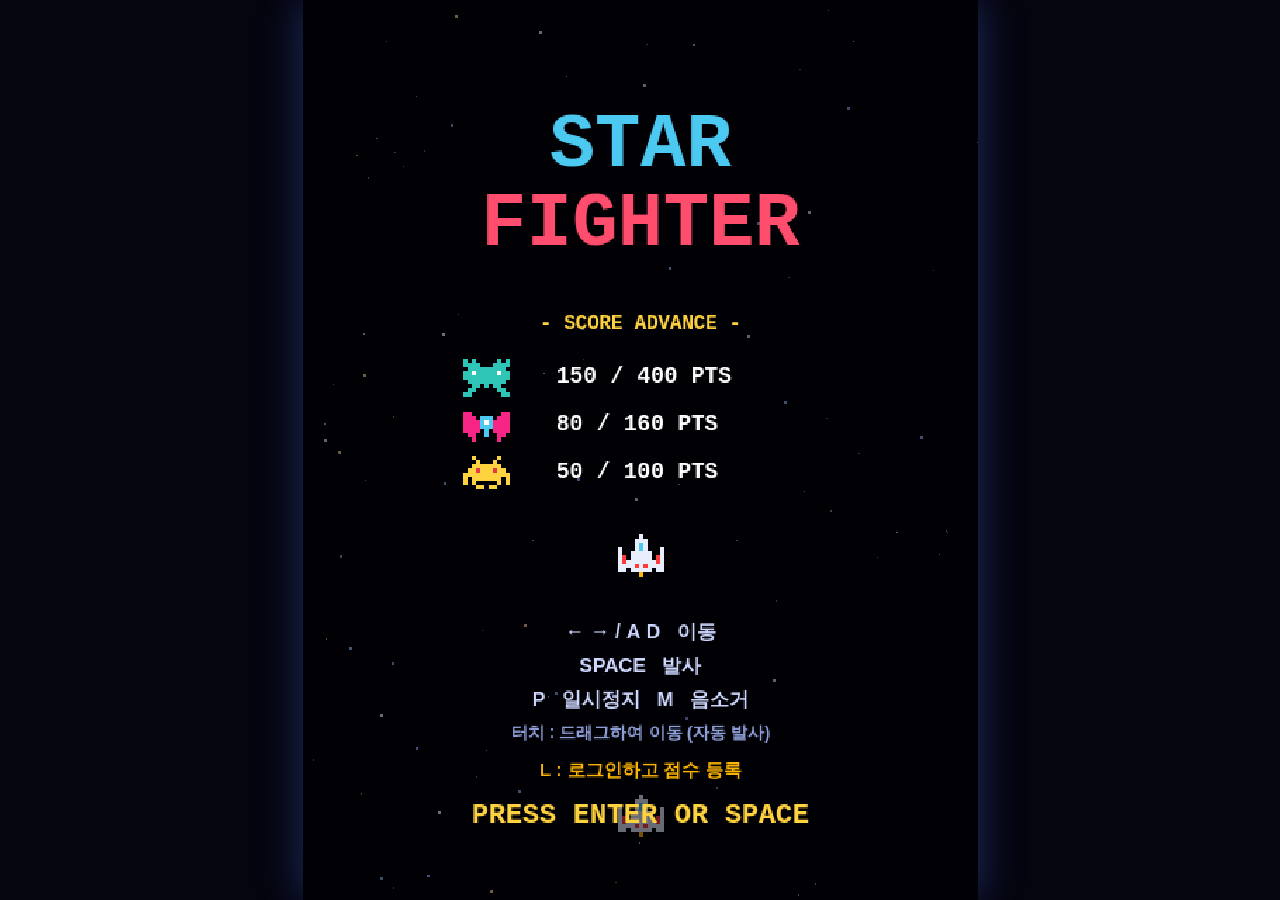
<file: galaga-index.html>
<!DOCTYPE html>
<html lang="ko">
<head>
<meta charset="UTF-8">
<meta name="viewport" content="width=device-width, initial-scale=1, user-scalable=no">
<title>STAR FIGHTER</title>
<style>
  html, body {
    margin: 0;
    height: 100%;
    background: #05050f;
    overflow: hidden;
  }
  body {
    display: flex;
    align-items: center;
    justify-content: center;
  }
  canvas {
    width: min(100vw, 75vh);
    height: auto;
    aspect-ratio: 3 / 4;
    background: #000;
    image-rendering: pixelated;
    touch-action: none;
    box-shadow: 0 0 40px rgba(80, 120, 255, 0.35);
    outline: none;
  }
</style>
</head>
<body>
<canvas id="game" tabindex="0"></canvas>

<!-- Supabase 연동 (설정이 비어 있으면 자동으로 localStorage 전용 모드) -->
<script src="game/supabase-config.js"></script>
<script src="game/leaderboard.js"></script>

<script>
(() => {
  'use strict';

  const cv = document.getElementById('game');
  const ctx = cv.getContext('2d');
  const W = 480, H = 640;
  cv.width = W;
  cv.height = H;
  ctx.imageSmoothingEnabled = false;

  const FONT = '"Courier New", monospace';
  const KFONT = '"Malgun Gothic","Apple SD Gothic Neo","Noto Sans KR",sans-serif';

  /* ---------- 스프라이트 (픽셀 아트) ---------- */
  function makeSprite(rows, pal, scale) {
    const c = document.createElement('canvas');
    c.width = rows[0].length * scale;
    c.height = rows.length * scale;
    const g = c.getContext('2d');
    rows.forEach((r, y) => {
      for (let x = 0; x < r.length; x++) {
        const ch = r[x];
        if (ch !== '.' && pal[ch]) {
          g.fillStyle = pal[ch];
          g.fillRect(x * scale, y * scale, scale, scale);
        }
      }
    });
    return c;
  }

  const PLAYER_ROWS = [
    '.....W.....',
    '....WWW....',
    '....WBW....',
    'W...WBW...W',
    'W..WWWWW..W',
    'WR.WWWWW.RW',
    'WRWWWWWWWRW',
    'WWWWRWRWWWW',
    'WW.WWWWW.WW',
    '.....O.....'
  ];
  const BEE_A = [
    '..Y.....Y..',
    '...Y...Y...',
    '..YYYYYYY..',
    '.YYRYYYRYY.',
    'YYYYYYYYYYY',
    'Y.YYYYYYY.Y',
    'Y.Y.....Y.Y',
    '...YY.YY...'
  ];
  const BEE_B = [
    '...........',
    'Y.Y.....Y.Y',
    'YYYYYYYYYYY',
    '.YYRYYYRYY.',
    '..YYYYYYY..',
    '...Y.Y.Y...',
    '...Y...Y...',
    '...YY.YY...'
  ];
  const BUT_A = [
    'M.........M',
    'MM.......MM',
    'MMM.CCC.MMM',
    'MMMMCRCMMMM',
    'MMMMCCCMMMM',
    '.MMM.C.MMM.',
    '..MM.C.MM..',
    '...M...M...'
  ];
  const BUT_B = [
    '...........',
    'MM.......MM',
    'MMM.CCC.MMM',
    'MMMMCRCMMMM',
    'MMMMCCCMMMM',
    'MMMM.C.MMMM',
    '.MM..C..MM.',
    '..M.....M..'
  ];
  const BOSS_A = [
    'G.G.....G.G',
    'GGGG...GGGG',
    '.GGGGGGGGG.',
    'GGWGGGGGWGG',
    'GGGGGGGGGGG',
    '.GGGGGGGGG.',
    '..GG.G.GG..',
    '.GG.....GG.',
    'GG.......GG'
  ];
  const BOSS_B = [
    'G.G.....G.G',
    'GGGG...GGGG',
    '.GGGGGGGGG.',
    'GGWGGGGGWGG',
    'GGGGGGGGGGG',
    '.GGGGGGGGG.',
    'GG.G...G.GG',
    '.G.......G.',
    'G.........G'
  ];

  const S = 3;
  const SPR = {
    player: makeSprite(PLAYER_ROWS, { W: '#e8eefc', B: '#4cc9f0', R: '#ff3b3b', O: '#ffb703' }, S),
    bee: [
      makeSprite(BEE_A, { Y: '#ffd23f', R: '#e63946' }, S),
      makeSprite(BEE_B, { Y: '#ffd23f', R: '#e63946' }, S)
    ],
    butterfly: [
      makeSprite(BUT_A, { M: '#f72585', C: '#4cc9f0', R: '#ffffff' }, S),
      makeSprite(BUT_B, { M: '#f72585', C: '#4cc9f0', R: '#ffffff' }, S)
    ],
    boss: [
      makeSprite(BOSS_A, { G: '#2ec4b6', W: '#ffffff' }, S),
      makeSprite(BOSS_B, { G: '#2ec4b6', W: '#ffffff' }, S)
    ],
    bossHurt: [
      makeSprite(BOSS_A, { G: '#a78bfa', W: '#ffffff' }, S),
      makeSprite(BOSS_B, { G: '#a78bfa', W: '#ffffff' }, S)
    ]
  };
  const COLORS = { bee: '#ffd23f', butterfly: '#f72585', boss: '#2ec4b6' };
  const POINTS = {
    bee: [50, 100],
    butterfly: [80, 160],
    boss: [150, 400]
  };

  /* ---------- 사운드 ---------- */
  let AC = null, muted = false;
  function initAudio() {
    if (AC) return;
    try {
      AC = new (window.AudioContext || window.webkitAudioContext)();
    } catch (e) { AC = null; }
  }
  function beep(freq, dur, type, vol, endFreq) {
    if (muted || !AC) return;
    try {
      const o = AC.createOscillator();
      const g = AC.createGain();
      const now = AC.currentTime;
      o.type = type || 'square';
      o.frequency.setValueAtTime(freq, now);
      if (endFreq) o.frequency.exponentialRampToValueAtTime(endFreq, now + dur);
      g.gain.setValueAtTime(vol || 0.04, now);
      g.gain.exponentialRampToValueAtTime(0.0001, now + dur);
      o.connect(g);
      g.connect(AC.destination);
      o.start(now);
      o.stop(now + dur);
    } catch (e) { /* ignore */ }
  }
  const sfx = {
    shoot: () => beep(900, 0.09, 'square', 0.03, 300),
    hit: () => beep(300, 0.08, 'sawtooth', 0.04, 150),
    boom: () => beep(180, 0.25, 'sawtooth', 0.06, 40),
    big: () => beep(120, 0.6, 'sawtooth', 0.08, 25),
    dive: () => beep(500, 0.25, 'triangle', 0.025, 900),
    up: () => { beep(600, 0.1, 'square', 0.04, 900); setTimeout(() => beep(900, 0.15, 'square', 0.04, 1300), 100); },
    start: () => { beep(440, 0.1, 'square', 0.04); setTimeout(() => beep(660, 0.1, 'square', 0.04), 110); setTimeout(() => beep(880, 0.2, 'square', 0.04), 220); }
  };

  /* ---------- 상태 ---------- */
  const PSPEED = 270;
  const MAXB = 3;
  const FY0 = 100;

  let state = 'title';           // title | play | pause | gameover
  let t = 0;
  let stage = 1, score = 0, hi = 0, lives = 3;
  let nextExtra = 20000;
  let shots = 0, hits = 0;
  let overT = 0;
  let player;
  let bullets = [], ebullets = [], enemies = [], parts = [], popups = [];
  let spawnQueue = [], spawnClock = 0, diveTimer = 2;
  let bannerText = '', bannerT = 0;
  let clearT = 0, clearing = false;

  try { hi = +localStorage.getItem('starfighter_hi') || 0; } catch (e) { hi = 0; }

  // 클라우드 리더보드 상태
  let leaderboard = [];        // [{ player_name, score, stage }]
  let lbLoading = false;

  function refreshLeaderboard() {
    const cloud = window.StarFighterCloud;
    if (!cloud || !cloud.ready) return;
    lbLoading = true;
    cloud.topScores(5).then(rows => {
      leaderboard = rows || [];
      lbLoading = false;
    });
  }

  function doLogin() {
    const cloud = window.StarFighterCloud;
    if (!cloud || !cloud.ready) return;
    const prev = (cloud.getUser && cloud.getUser() && cloud.getUser().name) || cloud.savedName() || '';
    const name = window.prompt('리더보드에 표시할 닉네임 (최대 24자)', prev);
    if (name === null) return;            // 취소
    cloud.signIn(name).then(res => {
      if (res && res.ok) refreshLeaderboard();
    });
  }

  // 클라우드 초기화(세션 복원) + 최초 리더보드 로드
  if (window.StarFighterCloud && window.StarFighterCloud.ready) {
    window.StarFighterCloud.init().then(() => {
      refreshLeaderboard();
      // 실시간 구독: 누군가 새 점수를 올리면 리더보드 갱신
      window.StarFighterCloud.onLeaderboard(() => refreshLeaderboard());
    });
  }

  const stars = [];
  for (let i = 0; i < 90; i++) {
    stars.push({
      x: Math.random() * W,
      y: Math.random() * H,
      s: 20 + Math.random() * 110,
      c: ['#ffffff', '#9ecbff', '#ffd9a0', '#b8a9ff'][(Math.random() * 4) | 0]
    });
  }

  /* ---------- 입력 ---------- */
  const keys = {};
  const pointer = { active: false, x: W / 2 };

  function tryStart() {
    if (state === 'title') startGame();
    else if (state === 'gameover' && t - overT > 0.8) startGame();
  }

  addEventListener('keydown', e => {
    if (['ArrowLeft', 'ArrowRight', 'ArrowUp', 'ArrowDown', 'Space'].includes(e.code)) e.preventDefault();
    keys[e.code] = true;
    initAudio();
    if (e.repeat) return;
    if (e.code === 'Enter' || e.code === 'Space') tryStart();
    if (e.code === 'KeyP' || e.code === 'Escape') {
      if (state === 'play') state = 'pause';
      else if (state === 'pause') state = 'play';
    }
    if (e.code === 'KeyM') muted = !muted;
    if (e.code === 'KeyL' && (state === 'title' || state === 'gameover')) doLogin();
  });
  addEventListener('keyup', e => { keys[e.code] = false; });
  addEventListener('blur', () => {
    for (const k in keys) keys[k] = false;
    pointer.active = false;
    if (state === 'play') state = 'pause';
  });

  function ptrX(e) {
    const r = cv.getBoundingClientRect();
    return (e.clientX - r.left) / r.width * W;
  }
  cv.addEventListener('pointerdown', e => {
    initAudio();
    pointer.active = true;
    pointer.x = ptrX(e);
    if (state === 'pause') state = 'play';
    else tryStart();
    try { cv.setPointerCapture(e.pointerId); } catch (err) { /* ignore */ }
  });
  cv.addEventListener('pointermove', e => { if (pointer.active) pointer.x = ptrX(e); });
  ['pointerup', 'pointercancel'].forEach(n => cv.addEventListener(n, () => { pointer.active = false; }));
  cv.addEventListener('contextmenu', e => e.preventDefault());
  cv.focus();

  /* ---------- 게임 흐름 ---------- */
  function newPlayer() {
    return { x: W / 2, y: H - 60, alive: true, invuln: 0, cool: 0, deadT: 0 };
  }

  function startGame() {
    score = 0; lives = 3; stage = 1; nextExtra = 20000;
    shots = 0; hits = 0;
    bullets = []; ebullets = []; parts = []; popups = [];
    player = newPlayer();
    player.invuln = 1.5;
    state = 'play';
    sfx.start();
    startStage();
  }

  function buildQueue() {
    const rowTypes = ['boss', 'butterfly', 'butterfly', 'bee', 'bee'];
    const range = (a, b) => Array.from({ length: b - a + 1 }, (_, i) => a + i);
    const rowCols = [range(3, 6), range(1, 8), range(1, 8), range(0, 9), range(0, 9)];
    const waves = [[0, 1], [2], [3], [4]];
    const q = [];
    let clock = 0;
    waves.forEach((rows, wi) => {
      let k = 0;
      rows.forEach(r => rowCols[r].forEach(c => {
        q.push({ type: rowTypes[r], col: c, row: r, delay: clock + k * 0.13, side: wi % 2 });
        k++;
      }));
      clock += k * 0.13 + 0.8;
    });
    return q;
  }

  function startStage() {
    enemies = [];
    ebullets = [];
    spawnQueue = buildQueue();
    spawnClock = -1.8;
    diveTimer = 3;
    clearing = false;
    clearT = 0;
    bannerText = 'STAGE ' + stage;
    bannerT = 2;
  }

  function endGame() {
    state = 'gameover';
    overT = t;
    if (score > hi) {
      hi = score;
      try { localStorage.setItem('starfighter_hi', String(hi)); } catch (e) { /* ignore */ }
    }
    // 클라우드 점수 제출 + 리더보드 갱신 (연동이 꺼져 있으면 안전하게 no-op)
    if (window.StarFighterCloud) {
      const cloud = window.StarFighterCloud;
      if (cloud.getUser && cloud.getUser()) {
        cloud.submitScore({ score, stage, shots, hits }).then(refreshLeaderboard);
      }
    }
  }

  /* ---------- 적 ---------- */
  function slot(e) {
    const sw = Math.sin(t * 0.9) * 22;
    const br = 1 + Math.sin(t * 1.3) * 0.04;
    return { x: W / 2 + (e.col - 4.5) * 40 * br + sw, y: FY0 + e.row * 34 };
  }

  function spawnEnemy(sp) {
    const left = sp.side === 0;
    const e = {
      type: sp.type, col: sp.col, row: sp.row,
      hp: sp.type === 'boss' ? 2 : 1,
      state: 'enter', u: 0, dur: 2.4,
      sx: left ? 60 : W - 60, sy: -30,
      cx: left ? W - 30 : 30, cy: 300 + Math.random() * 120,
      x: left ? 60 : W - 60, y: -30,
      px: 0, py: 0, ang: 0, flash: 0,
      phase: Math.random() * 2,
      dt: 0, bx: 0, vy: 0, amp: 0, freq: 0, track: 0, shots: 0, fireT: 0,
      dead: false
    };
    e.px = e.x; e.py = e.y;
    enemies.push(e);
  }

  function startDive() {
    const cand = enemies.filter(e => e.state === 'form');
    if (!cand.length) return;
    const e = cand[(Math.random() * cand.length) | 0];
    e.state = 'dive';
    e.dt = 0;
    e.bx = e.x;
    e.vy = Math.min(150 + stage * 12, 270);
    e.amp = 40 + Math.random() * 55;
    e.freq = 2 + Math.random() * 1.5;
    e.track = 0.35;
    e.shots = e.type === 'bee' ? 1 : 2;
    e.fireT = 0.5 + Math.random() * 0.5;
    sfx.dive();
  }

  function enemyFire(e) {
    if (!player.alive) return;
    const dx = player.x - e.x, dy = player.y - e.y;
    let a = Math.atan2(dy, dx);
    const down = Math.PI / 2;
    a = Math.max(down - 0.6, Math.min(down + 0.6, a));
    const sp = Math.min(190 + stage * 8, 320);
    ebullets.push({ x: e.x, y: e.y + 10, vx: Math.cos(a) * sp, vy: Math.sin(a) * sp });
  }

  function addScore(p) {
    score += p;
    if (score >= nextExtra) {
      lives++;
      nextExtra = nextExtra === 20000 ? 70000 : nextExtra + 70000;
      popups.push({ x: W / 2, y: H - 100, text: '1UP!', t: 1.4, c: '#7CFC00' });
      sfx.up();
    }
  }

  function explode(x, y, color, n, speed) {
    for (let i = 0; i < n; i++) {
      const a = Math.random() * Math.PI * 2;
      const s = (0.3 + Math.random()) * speed;
      parts.push({
        x, y, vx: Math.cos(a) * s, vy: Math.sin(a) * s,
        life: 0.5 + Math.random() * 0.5, max: 1,
        c: Math.random() < 0.3 ? '#ffffff' : color,
        sz: 2 + (Math.random() * 3) | 0
      });
    }
  }

  function killEnemy(e) {
    e.dead = true;
    const p = POINTS[e.type][e.state === 'form' || e.state === 'enter' ? 0 : 1];
    addScore(p);
    popups.push({ x: e.x, y: e.y, text: String(p), t: 0.8, c: '#ffffff' });
    explode(e.x, e.y, COLORS[e.type], 16, 140);
    sfx.boom();
  }

  function hitPlayer() {
    explode(player.x, player.y, '#4cc9f0', 30, 220);
    explode(player.x, player.y, '#ff3b3b', 16, 160);
    player.alive = false;
    player.deadT = 1.7;
    lives--;
    sfx.big();
  }

  const angDiff = (a, b) => {
    let d = b - a;
    while (d > Math.PI) d -= Math.PI * 2;
    while (d < -Math.PI) d += Math.PI * 2;
    return d;
  };

  /* ---------- 업데이트 ---------- */
  function updatePlay(dt) {
    // 플레이어
    if (player.alive) {
      let dir = 0;
      if (keys.ArrowLeft || keys.KeyA) dir -= 1;
      if (keys.ArrowRight || keys.KeyD) dir += 1;
      player.x += dir * PSPEED * dt;
      if (pointer.active) {
        const d = pointer.x - player.x;
        player.x += Math.sign(d) * Math.min(Math.abs(d), PSPEED * 1.6 * dt);
      }
      player.x = Math.max(20, Math.min(W - 20, player.x));
      player.cool -= dt;
      player.invuln -= dt;
      if ((keys.Space || keys.ArrowUp || keys.KeyW || pointer.active) && player.cool <= 0 && bullets.length < MAXB) {
        bullets.push({ x: player.x, y: player.y - 18 });
        player.cool = 0.14;
        shots++;
        sfx.shoot();
      }
    } else {
      player.deadT -= dt;
      if (player.deadT <= 0) {
        if (lives <= 0) {
          endGame();
          return;
        }
        player.alive = true;
        player.x = W / 2;
        player.invuln = 2.5;
        ebullets = [];
      }
    }

    // 플레이어 총알
    for (const b of bullets) b.y -= 540 * dt;
    bullets = bullets.filter(b => b.y > -12);

    // 적 등장
    spawnClock += dt;
    while (spawnQueue.length && spawnQueue[0].delay <= spawnClock) spawnEnemy(spawnQueue.shift());

    // 적 업데이트
    let entering = false;
    let divers = 0;
    for (const e of enemies) {
      e.flash = Math.max(0, e.flash - dt);
      if (e.state === 'enter') {
        entering = true;
        e.u += dt / e.dur;
        const s = slot(e);
        if (e.u >= 1) {
          e.state = 'form';
          e.x = s.x; e.y = s.y;
        } else {
          const u = e.u, iu = 1 - u;
          e.x = iu * iu * e.sx + 2 * iu * u * e.cx + u * u * s.x;
          e.y = iu * iu * e.sy + 2 * iu * u * e.cy + u * u * s.y;
        }
      } else if (e.state === 'form') {
        const s = slot(e);
        e.x = s.x; e.y = s.y;
      } else if (e.state === 'dive') {
        divers++;
        e.dt += dt;
        e.y += e.vy * dt;
        if (player.alive && e.y < player.y - 140) e.bx += (player.x - e.bx) * e.track * dt;
        e.x = e.bx + Math.sin(e.dt * e.freq) * e.amp;
        e.fireT -= dt;
        if (e.shots > 0 && e.fireT <= 0 && e.y < player.y - 100) {
          enemyFire(e);
          e.shots--;
          e.fireT = 0.45;
        }
        if (e.y > H + 30) {
          e.state = 'return';
          e.y = -30;
          e.x = Math.max(30, Math.min(W - 30, e.x));
        }
      } else if (e.state === 'return') {
        divers++;
        const s = slot(e);
        const dx = s.x - e.x, dy = s.y - e.y;
        const d = Math.hypot(dx, dy);
        const sp = 260 * dt;
        if (d <= sp + 4) {
          e.state = 'form';
          e.x = s.x; e.y = s.y;
        } else {
          e.x += dx / d * sp;
          e.y += dy / d * sp;
        }
      }
      // 진행 방향으로 기울이기
      const mx = e.x - e.px, my = e.y - e.py;
      let target = 0;
      if (e.state !== 'form' && mx * mx + my * my > 0.01) target = Math.atan2(-mx, my);
      e.ang += angDiff(e.ang, target) * Math.min(1, dt * 12);
      e.px = e.x; e.py = e.y;
    }

    // 급강하 스케줄
    if (!spawnQueue.length && !entering && player.alive) {
      diveTimer -= dt;
      const maxDivers = Math.min(2 + (stage >> 1), 6);
      if (diveTimer <= 0) {
        diveTimer = Math.max(0.6, 2.2 - stage * 0.12) * (0.7 + Math.random() * 0.6);
        if (divers < maxDivers) {
          startDive();
          if (stage >= 3 && Math.random() < 0.4 && divers + 1 < maxDivers) startDive();
        }
      }
    }

    // 총알 vs 적
    for (const b of bullets) {
      for (const e of enemies) {
        if (e.dead) continue;
        const dx = b.x - e.x, dy = b.y - e.y;
        if (dx * dx + dy * dy < 17 * 17) {
          b.dead = true;
          hits++;
          e.hp--;
          if (e.hp <= 0) killEnemy(e);
          else { e.flash = 0.12; sfx.hit(); explode(e.x, e.y, '#ffffff', 5, 80); }
          break;
        }
      }
    }
    bullets = bullets.filter(b => !b.dead);

    // 적 총알
    for (const b of ebullets) {
      b.x += b.vx * dt;
      b.y += b.vy * dt;
      if (player.alive && player.invuln <= 0 &&
          Math.abs(b.x - player.x) < 11 && Math.abs(b.y - player.y) < 13) {
        b.dead = true;
        hitPlayer();
      }
    }
    ebullets = ebullets.filter(b => !b.dead && b.y < H + 10 && b.y > -10 && b.x > -10 && b.x < W + 10);

    // 적 몸체 vs 플레이어
    if (player.alive && player.invuln <= 0) {
      for (const e of enemies) {
        if (e.dead) continue;
        const dx = e.x - player.x, dy = e.y - player.y;
        if (dx * dx + dy * dy < 24 * 24) {
          killEnemy(e);
          hitPlayer();
          break;
        }
      }
    }
    enemies = enemies.filter(e => !e.dead);

    // 스테이지 클리어
    if (!spawnQueue.length && enemies.length === 0 && !clearing && player.alive) {
      clearing = true;
      clearT = 1.8;
      bannerText = 'STAGE CLEAR!';
      bannerT = 1.8;
    }
    if (clearing) {
      clearT -= dt;
      if (clearT <= 0) {
        stage++;
        startStage();
      }
    }
  }

  function update(dt) {
    t += dt;
    for (const s of stars) {
      s.y += s.s * dt * (state === 'play' ? 1 : 0.4);
      if (s.y > H) { s.y = 0; s.x = Math.random() * W; }
    }
    for (const p of parts) {
      p.x += p.vx * dt; p.y += p.vy * dt;
      p.vx *= 0.98; p.vy *= 0.98;
      p.life -= dt;
    }
    parts = parts.filter(p => p.life > 0);
    for (const p of popups) { p.t -= dt; p.y -= 20 * dt; }
    popups = popups.filter(p => p.t > 0);
    if (bannerT > 0) bannerT -= dt;

    if (state === 'play') updatePlay(dt);
  }

  /* ---------- 그리기 ---------- */
  function text(str, x, y, size, color, align, font) {
    ctx.font = 'bold ' + size + 'px ' + (font || FONT);
    ctx.textAlign = align || 'left';
    ctx.textBaseline = 'middle';
    ctx.fillStyle = color || '#fff';
    ctx.fillText(str, x, y);
  }

  function drawSprite(img, x, y, ang, alpha) {
    ctx.save();
    ctx.translate(x, y);
    if (ang) ctx.rotate(ang);
    if (alpha !== undefined) ctx.globalAlpha = alpha;
    ctx.drawImage(img, -img.width / 2, -img.height / 2);
    ctx.restore();
  }

  function enemySprite(e, frameT) {
    const f = ((frameT * 2.5 + e.phase) | 0) % 2;
    if (e.type === 'boss') return (e.hp < 2 ? SPR.bossHurt : SPR.boss)[f];
    return SPR[e.type][f];
  }

  function drawWorld() {
    ctx.fillStyle = '#000';
    ctx.fillRect(0, 0, W, H);
    for (const s of stars) {
      ctx.globalAlpha = 0.4 + (s.s / 130) * 0.6;
      ctx.fillStyle = s.c;
      const sz = s.s > 90 ? 2 : 1;
      ctx.fillRect(s.x | 0, s.y | 0, sz, sz);
    }
    ctx.globalAlpha = 1;

    for (const e of enemies) {
      drawSprite(enemySprite(e, t), e.x, e.y, e.ang, e.flash > 0 ? 0.5 : 1);
    }

    // 플레이어 총알
    ctx.fillStyle = '#ffffff';
    for (const b of bullets) {
      ctx.fillRect(b.x - 1.5, b.y - 8, 3, 14);
      ctx.fillStyle = '#4cc9f0';
      ctx.fillRect(b.x - 1.5, b.y + 2, 3, 4);
      ctx.fillStyle = '#ffffff';
    }
    // 적 총알
    for (const b of ebullets) {
      ctx.fillStyle = '#ff5d5d';
      ctx.beginPath();
      ctx.arc(b.x, b.y, 4, 0, Math.PI * 2);
      ctx.fill();
      ctx.fillStyle = '#ffe3a0';
      ctx.beginPath();
      ctx.arc(b.x, b.y, 2, 0, Math.PI * 2);
      ctx.fill();
    }

    // 플레이어
    if (player && player.alive) {
      const blink = player.invuln > 0 && ((t * 12) | 0) % 2 === 0;
      if (!blink) {
        drawSprite(SPR.player, player.x, player.y);
        if (state === 'play') {
          ctx.fillStyle = ((t * 20) | 0) % 2 ? '#ffb703' : '#ff6b00';
          ctx.fillRect(player.x - 2, player.y + 15, 4, 5 + ((t * 30) | 0) % 3 * 2);
        }
      }
    }

    // 파티클
    for (const p of parts) {
      ctx.globalAlpha = Math.max(0, Math.min(1, p.life * 1.5));
      ctx.fillStyle = p.c;
      ctx.fillRect(p.x, p.y, p.sz, p.sz);
    }
    ctx.globalAlpha = 1;

    // 점수 팝업
    for (const p of popups) {
      ctx.globalAlpha = Math.min(1, p.t * 2);
      text(p.text, p.x, p.y, p.text === '1UP!' ? 22 : 12, p.c, 'center');
    }
    ctx.globalAlpha = 1;
  }

  function drawHUD() {
    text('1UP', 14, 14, 14, '#ff4d4d');
    text(String(score).padStart(6, '0'), 14, 32, 16, '#ffffff');
    text('HI-SCORE', W / 2, 14, 14, '#ff4d4d', 'center');
    text(String(hi).padStart(6, '0'), W / 2, 32, 16, '#ffffff', 'center');

    // 남은 기체
    const reserve = Math.max(0, lives - 1);
    for (let i = 0; i < Math.min(reserve, 8); i++) {
      ctx.drawImage(SPR.player, 10 + i * 26, H - 32, 22, 20);
    }
    text('STAGE ' + stage, W - 12, H - 20, 14, '#4cc9f0', 'right');
    if (muted) text('MUTE', W - 12, 14, 12, '#888', 'right');
  }

  function overlay(alpha) {
    ctx.fillStyle = 'rgba(0,0,10,' + alpha + ')';
    ctx.fillRect(0, 0, W, H);
  }

  function drawTitle() {
    overlay(0.55);
    const pulse = 1 + Math.sin(t * 3) * 0.03;
    ctx.save();
    ctx.translate(W / 2, 130);
    ctx.scale(pulse, pulse);
    text('STAR', 0, -26, 54, '#4cc9f0', 'center');
    text('FIGHTER', 0, 30, 54, '#ff4d6d', 'center');
    ctx.restore();

    const rows = [
      ['boss', '150 / 400'],
      ['butterfly', '80 / 160'],
      ['bee', '50 / 100']
    ];
    text('- SCORE ADVANCE -', W / 2, 230, 14, '#ffd23f', 'center');
    rows.forEach((r, i) => {
      const y = 268 + i * 34;
      const img = enemySprite({ type: r[0], hp: 2, phase: i }, t);
      ctx.drawImage(img, W / 2 - 110 - img.width / 2, y - img.height / 2);
      text(r[1] + ' PTS', W / 2 - 60, y, 16, '#ffffff', 'left');
    });

    ctx.drawImage(SPR.player, W / 2 - 16, 380);

    text('← → / A D   이동', W / 2, 450, 14, '#cfd8ff', 'center', KFONT);
    text('SPACE   발사', W / 2, 474, 14, '#cfd8ff', 'center', KFONT);
    text('P   일시정지   M   음소거', W / 2, 498, 14, '#cfd8ff', 'center', KFONT);
    text('터치 : 드래그하여 이동 (자동 발사)', W / 2, 522, 12, '#8fa0d8', 'center', KFONT);

    // 로그인 상태 / 안내 (클라우드 연동 시)
    const cloud = window.StarFighterCloud;
    if (cloud && cloud.ready) {
      const u = cloud.getUser && cloud.getUser();
      if (u && u.id !== 'local') {
        text('PLAYER: ' + String(u.name).slice(0, 16), W / 2, 548, 13, '#7CFC00', 'center', KFONT);
      } else {
        text('L : 로그인하고 점수 등록', W / 2, 548, 13, '#ffb703', 'center', KFONT);
      }
    }

    if (((t * 2) | 0) % 2 === 0) {
      text('PRESS ENTER OR SPACE', W / 2, 580, 20, '#ffd23f', 'center');
    }
  }

  function drawGameOver() {
    overlay(0.6);
    text('GAME OVER', W / 2, 150, 44, '#ff4d6d', 'center');
    text('SCORE  ' + score, W / 2, 212, 20, '#ffffff', 'center');
    text('HI-SCORE  ' + hi, W / 2, 242, 20, '#ffd23f', 'center');
    const rate = shots ? Math.round(hits / shots * 100) : 0;
    text('HIT RATIO ' + rate + '%   STAGE ' + stage, W / 2, 272, 14, '#4cc9f0', 'center');

    // 전역 리더보드 (클라우드 연동이 켜져 있을 때만)
    const cloud = window.StarFighterCloud;
    if (cloud && cloud.ready) {
      text('- GLOBAL TOP 5 -', W / 2, 320, 14, '#ffd23f', 'center');
      if (lbLoading && !leaderboard.length) {
        text('LOADING...', W / 2, 352, 14, '#8fa0d8', 'center');
      } else if (!leaderboard.length) {
        text('아직 기록이 없습니다', W / 2, 352, 13, '#8fa0d8', 'center', KFONT);
      } else {
        leaderboard.forEach((r, i) => {
          const y = 348 + i * 26;
          const nm = String(r.player_name || 'PLAYER').slice(0, 10);
          text((i + 1) + '.', W / 2 - 150, y, 14, '#cfd8ff', 'left');
          text(nm, W / 2 - 128, y, 14, '#ffffff', 'left');
          text(String(r.score).padStart(6, '0'), W / 2 + 150, y, 14, '#4cc9f0', 'right');
        });
      }
      if (!cloud.getUser || !cloud.getUser()) {
        text('L : 로그인하고 점수 등록', W / 2, 500, 13, '#ffb703', 'center', KFONT);
      }
    }

    if (t - overT > 0.8 && ((t * 2) | 0) % 2 === 0) {
      text('PRESS ENTER OR SPACE', W / 2, 540, 18, '#ffd23f', 'center');
    }
  }

  function drawBanner() {
    if (bannerT > 0 && state === 'play') {
      ctx.globalAlpha = Math.min(1, bannerT * 2);
      text(bannerText, W / 2, H / 2 - 40, 34, bannerText === 'STAGE CLEAR!' ? '#7CFC00' : '#4cc9f0', 'center');
      ctx.globalAlpha = 1;
    }
  }

  function draw() {
    drawWorld();
    if (state !== 'title') drawHUD();
    drawBanner();
    if (state === 'title') drawTitle();
    else if (state === 'gameover') drawGameOver();
    else if (state === 'pause') {
      overlay(0.5);
      text('PAUSE', W / 2, H / 2 - 10, 44, '#ffffff', 'center');
      text('P 또는 터치로 계속하기', W / 2, H / 2 + 36, 15, '#cfd8ff', 'center', KFONT);
    }
  }

  /* ---------- 메인 루프 ---------- */
  player = newPlayer();
  let last = performance.now();
  function frame(now) {
    const dt = Math.min(0.05, (now - last) / 1000);
    last = now;
    if (state !== 'pause') update(dt);
    draw();
    requestAnimationFrame(frame);
  }
  requestAnimationFrame(frame);
})();
</script>
</body>
</html>
</file>
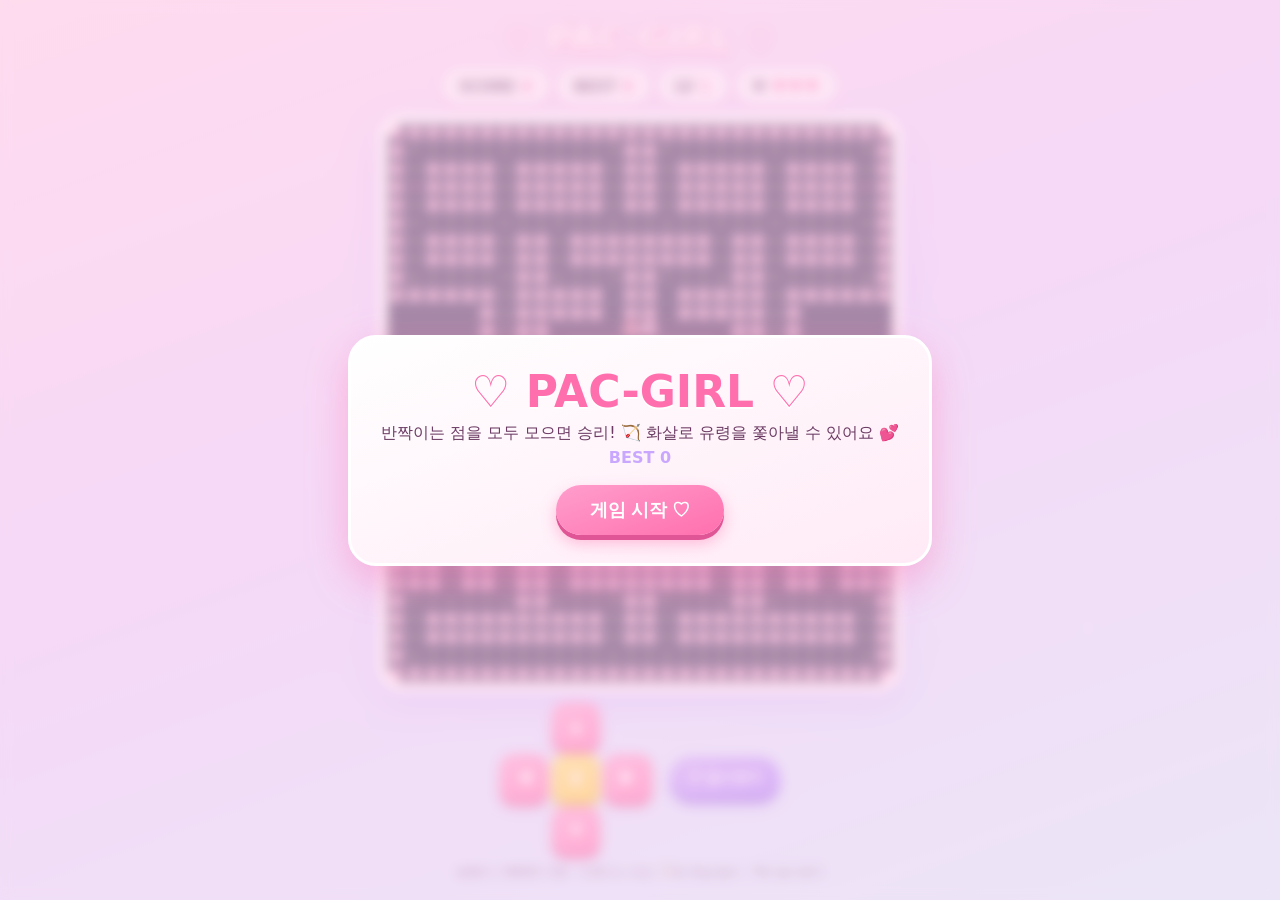
<file: pacman.html>
<!DOCTYPE html>
<html lang="ko">
<head>
<meta charset="UTF-8">
<meta name="viewport" content="width=device-width, initial-scale=1, user-scalable=no">
<title>♡ PAC-GIRL ♡</title>
<style>
  :root {
    --pink: #ff9ecd;
    --pink-deep: #ff6fae;
    --lav: #c9a7ff;
    --mint: #a7f3e0;
    --cream: #fff4fb;
    --ink: #6b3b63;
  }
  * { box-sizing: border-box; }
  html, body {
    margin: 0;
    height: 100%;
    overflow: hidden;
    font-family: 'Trebuchet MS', 'Segoe UI', system-ui, sans-serif;
  }
  body {
    display: flex;
    flex-direction: column;
    align-items: center;
    justify-content: center;
    gap: 10px;
    color: var(--ink);
    background:
      radial-gradient(circle at 20% 15%, rgba(255,255,255,0.6) 0 2px, transparent 3px),
      radial-gradient(circle at 70% 25%, rgba(255,255,255,0.5) 0 2px, transparent 3px),
      radial-gradient(circle at 85% 70%, rgba(255,255,255,0.5) 0 2px, transparent 3px),
      radial-gradient(circle at 35% 80%, rgba(255,255,255,0.5) 0 2px, transparent 3px),
      linear-gradient(160deg, #ffd9ec 0%, #e9d4ff 45%, #d4f0ff 100%);
    background-attachment: fixed;
  }

  /* floating hearts in the background */
  .bg-deco {
    position: fixed; inset: 0; pointer-events: none; overflow: hidden; z-index: 0;
  }
  .bg-deco span {
    position: absolute;
    bottom: -40px;
    font-size: 22px;
    opacity: 0.6;
    animation: floatUp linear infinite;
  }
  @keyframes floatUp {
    0%   { transform: translateY(0) rotate(0deg); opacity: 0; }
    10%  { opacity: 0.7; }
    90%  { opacity: 0.7; }
    100% { transform: translateY(-105vh) rotate(360deg); opacity: 0; }
  }

  .title {
    position: relative; z-index: 1;
    font-size: clamp(22px, 5vw, 34px);
    font-weight: 800;
    letter-spacing: 1px;
    color: #fff;
    text-shadow: 0 2px 0 var(--pink-deep), 0 0 14px rgba(255,111,174,0.6);
    margin: 0;
  }

  #hud {
    position: relative; z-index: 1;
    display: flex;
    flex-wrap: wrap;
    justify-content: center;
    gap: 10px;
    font-size: 15px;
    font-weight: 700;
  }
  .chip {
    background: rgba(255,255,255,0.72);
    border: 2px solid #fff;
    border-radius: 999px;
    padding: 6px 14px;
    box-shadow: 0 4px 12px rgba(255,111,174,0.25);
    display: flex; align-items: center; gap: 6px;
  }
  .chip .val { color: var(--pink-deep); }
  #lives { letter-spacing: 2px; font-size: 16px; }

  .stage {
    position: relative; z-index: 1;
    padding: 10px;
    border-radius: 26px;
    background: linear-gradient(160deg, #ffffff, #ffe9f5);
    box-shadow: 0 12px 30px rgba(201,167,255,0.5), inset 0 0 0 3px #fff;
  }
  canvas {
    display: block;
    width: min(92vw, 56vh);
    height: auto;
    aspect-ratio: 28 / 31;
    background: linear-gradient(160deg, #3a2250, #4a2a66);
    image-rendering: pixelated;
    touch-action: none;
    outline: none;
    border-radius: 18px;
    box-shadow: inset 0 0 24px rgba(0,0,0,0.35);
  }

  /* on-screen controls */
  #controls {
    position: relative; z-index: 1;
    display: flex; align-items: center; gap: 18px;
  }
  .dpad {
    display: grid;
    grid-template-columns: repeat(3, 48px);
    grid-template-rows: repeat(3, 48px);
    gap: 4px;
  }
  .dpad button {
    border: none;
    border-radius: 14px;
    font-size: 20px;
    color: #fff;
    background: linear-gradient(160deg, var(--pink), var(--pink-deep));
    box-shadow: 0 4px 0 #e05596, 0 6px 12px rgba(255,111,174,0.4);
    cursor: pointer;
    user-select: none;
    -webkit-user-select: none;
    touch-action: manipulation;
    transition: transform .06s, box-shadow .06s;
  }
  .dpad button:active { transform: translateY(3px); box-shadow: 0 1px 0 #e05596; }
  .dpad .up    { grid-column: 2; grid-row: 1; }
  .dpad .left  { grid-column: 1; grid-row: 2; }
  .dpad .right { grid-column: 3; grid-row: 2; }
  .dpad .down  { grid-column: 2; grid-row: 3; }
  .dpad .mid-btn {
    grid-column: 2; grid-row: 2;
    font-size: 20px;
    background: linear-gradient(160deg, #ffe66d, #ffcf3d);
    box-shadow: 0 4px 0 #e0ab2a, 0 6px 12px rgba(255,207,61,0.5);
  }

  #pauseBtn {
    border: none;
    border-radius: 999px;
    padding: 12px 18px;
    font-size: 14px;
    font-weight: 800;
    color: #fff;
    background: linear-gradient(160deg, var(--lav), #a77bff);
    box-shadow: 0 4px 0 #8a5be0, 0 6px 12px rgba(167,123,255,0.4);
    cursor: pointer;
  }
  #pauseBtn:active { transform: translateY(3px); }

  .hint {
    position: relative; z-index: 1;
    font-size: 12px; color: var(--ink); opacity: .75; letter-spacing: 0;
  }

  #msg {
    position: fixed;
    inset: 0;
    display: none;
    align-items: center;
    justify-content: center;
    flex-direction: column;
    gap: 14px;
    z-index: 5;
    text-align: center;
    background: rgba(255, 220, 240, 0.55);
    backdrop-filter: blur(6px);
    padding: 20px;
  }
  .card {
    background: linear-gradient(160deg, #ffffff, #ffeaf6);
    border: 3px solid #fff;
    border-radius: 28px;
    padding: 28px 30px;
    box-shadow: 0 16px 40px rgba(255,111,174,0.4);
    max-width: 88vw;
  }
  #msg h1 {
    margin: 0 0 6px;
    font-size: clamp(28px, 7vw, 44px);
    color: var(--pink-deep);
    text-shadow: 0 2px 0 #fff;
  }
  #msg p { margin: 4px 0; font-size: 16px; color: var(--ink); }
  #msg .best { color: var(--lav); font-weight: 800; }
  #msg button {
    margin-top: 14px;
    padding: 13px 34px;
    font-size: 18px;
    font-weight: 800;
    color: #fff;
    background: linear-gradient(160deg, var(--pink), var(--pink-deep));
    border: none;
    border-radius: 999px;
    cursor: pointer;
    box-shadow: 0 5px 0 #e05596, 0 8px 16px rgba(255,111,174,0.45);
    transition: transform .06s;
  }
  #msg button:active { transform: translateY(3px); }
</style>
</head>
<body>
<div class="bg-deco" id="bgDeco"></div>

<h1 class="title">♡ PAC-GIRL ♡</h1>

<div id="hud">
  <span class="chip">SCORE <span class="val" id="score">0</span></span>
  <span class="chip">BEST <span class="val" id="best">0</span></span>
  <span class="chip">LV <span class="val" id="level">1</span></span>
  <span class="chip">♥ <span class="val" id="lives">♥♥♥</span></span>
</div>

<div class="stage">
  <canvas id="game" tabindex="0"></canvas>
</div>

<div id="controls">
  <div class="dpad">
    <button class="up"    data-dir="up"    aria-label="위">▲</button>
    <button class="left"  data-dir="left"  aria-label="왼쪽">◀</button>
    <button class="mid-btn" id="shootBtn" aria-label="화살 발사">�</button>
    <button class="right" data-dir="right" aria-label="오른쪽">▶</button>
    <button class="down"  data-dir="down"  aria-label="아래">▼</button>
  </div>
  <button id="pauseBtn">⏸ 일시정지</button>
</div>

<div class="hint">방향키 / WASD 이동 · 스페이스 또는 🏹로 화살 발사 · P로 일시정지</div>

<div id="msg">
  <div class="card">
    <h1 id="msgTitle">♡ PAC-GIRL ♡</h1>
    <p id="msgText">반짝이는 점을 모두 모으면 승리! 🏹 화살로 유령을 쫓아낼 수 있어요 💕</p>
    <p class="best">BEST <span id="bestMsg">0</span></p>
    <button id="startBtn">게임 시작 ♡</button>
  </div>
</div>

<script>
(() => {
  'use strict';

  // ===== Maze layout =====
  // 28 cols x 31 rows. Characters:
  //   # = wall, . = dot, o = power pellet, space = empty path,
  //   - = ghost house door, G = ghost spawn, P = pacman spawn
  const RAW = [
    "############################",
    "#............##............#",
    "#.####.#####.##.#####.####.#",
    "#o####.#####.##.#####.####o#",
    "#.####.#####.##.#####.####.#",
    "#..........................#",
    "#.####.##.########.##.####.#",
    "#.####.##.########.##.####.#",
    "#......##....##....##......#",
    "######.##### ## #####.######",
    "     #.##### ## #####.#     ",
    "     #.##    GG    ##.#     ",
    "     #.## ###--### ##.#     ",
    "######.## #      # ##.######",
    "      .    # GGGG #    .    ",
    "######.## #      # ##.######",
    "     #.## ######## ##.#     ",
    "     #.##          ##.#     ",
    "     #.## ######## ##.#     ",
    "######.## ######## ##.######",
    "#............##............#",
    "#.####.#####.##.#####.####.#",
    "#.####.#####.##.#####.####.#",
    "#o..##.......P .......##..o#",
    "###.##.##.########.##.##.###",
    "###.##.##.########.##.##.###",
    "#......##....##....##......#",
    "#.##########.##.##########.#",
    "#.##########.##.##########.#",
    "#..........................#",
    "############################"
  ];

  const COLS = 28, ROWS = 31, TILE = 16;
  const W = COLS * TILE, H = ROWS * TILE;
  // Only this row has the left/right tunnel. Wrapping is restricted to it
  // so entities can't slide off-screen on other rows.
  const TUNNEL_ROW = 14;

  const cv = document.getElementById('game');
  const ctx = cv.getContext('2d');
  cv.width = W; cv.height = H;

  const scoreEl = document.getElementById('score');
  const bestEl  = document.getElementById('best');
  const levelEl = document.getElementById('level');
  const livesEl = document.getElementById('lives');
  const msg = document.getElementById('msg');
  const msgTitle = document.getElementById('msgTitle');
  const msgText = document.getElementById('msgText');
  const bestMsg = document.getElementById('bestMsg');
  const startBtn = document.getElementById('startBtn');
  const pauseBtn = document.getElementById('pauseBtn');

  const BEST_KEY = 'pacgirl_best';
  let best = +(localStorage.getItem(BEST_KEY) || 0);

  // Parsed grid + entities
  let grid;              // per-tile: 'wall','dot','power','empty','door'
  let dotsLeft;
  let pac, ghosts;
  let arrows;            // active arrow projectiles
  let shootCooldown = 0; // frames until Pac-girl can fire again
  let score, lives, level;
  let running = false;
  let paused = false;
  let frightTimer = 0;   // frames remaining of frightened mode
  let pacSpawn, ghostHouse = [];

  const ARROW_SPEED = 5;     // pixels per frame
  const SHOOT_COOLDOWN = 24; // frames between shots (~0.4s)

  const DIRS = {
    left:  { x: -1, y: 0 },
    right: { x: 1,  y: 0 },
    up:    { x: 0,  y: -1 },
    down:  { x: 0,  y: 1 }
  };

  // ===== Background floating hearts =====
  (function deco() {
    const box = document.getElementById('bgDeco');
    const glyphs = ['♡', '✿', '★', '🌸', '🎀', '💕'];
    for (let i = 0; i < 14; i++) {
      const s = document.createElement('span');
      s.textContent = glyphs[(Math.random() * glyphs.length) | 0];
      s.style.left = (Math.random() * 100) + 'vw';
      s.style.fontSize = (14 + Math.random() * 18) + 'px';
      s.style.animationDuration = (9 + Math.random() * 10) + 's';
      s.style.animationDelay = (-Math.random() * 15) + 's';
      box.appendChild(s);
    }
  })();

  function buildMaze() {
    grid = [];
    dotsLeft = 0;
    ghostHouse = [];
    for (let r = 0; r < ROWS; r++) {
      const row = [];
      for (let c = 0; c < COLS; c++) {
        const ch = RAW[r][c];
        if (ch === '#') row.push('wall');
        else if (ch === '.') { row.push('dot'); dotsLeft++; }
        else if (ch === 'o') { row.push('power'); dotsLeft++; }
        else if (ch === '-') row.push('door');
        else if (ch === 'P') { row.push('empty'); pacSpawn = { c, r }; }
        else if (ch === 'G') { row.push('empty'); ghostHouse.push({ c, r }); }
        else row.push('empty');
      }
      grid.push(row);
    }
  }

  function tileAt(c, r) {
    if (r < 0 || r >= ROWS) return 'wall';
    // Out of horizontal bounds: only the tunnel row is open space,
    // every other row is treated as wall so nothing slides off.
    if (c < 0 || c >= COLS) return r === TUNNEL_ROW ? 'empty' : 'wall';
    return grid[r][c];
  }

  // allowDoor: ghosts may pass the house door, Pac-Man may not
  function isWall(c, r, allowDoor) {
    const t = tileAt(c, r);
    if (t === 'door') return !allowDoor;
    return t === 'wall';
  }

  function resetEntities() {
    pac = {
      c: pacSpawn.c, r: pacSpawn.r,
      x: pacSpawn.c * TILE + TILE / 2,
      y: pacSpawn.r * TILE + TILE / 2,
      dir: 'left', next: 'left',
      speed: 2, mouth: 0   // speed must divide TILE (16) so centers are hit exactly
    };
    arrows = [];
    shootCooldown = 0;
    // Four classic personalities, now cute pastel girls:
    //  - Blinky: chases Pac-Man directly (red/strawberry)
    //  - Pinky:  aims 4 tiles ahead of Pac-Man (pink)
    //  - Inky:   mirrors via Blinky (mint)
    //  - Clyde:  chases when far, scatters when near (peach)
    const defs = [
      { color: '#ff6b8e', cheek: '#ff3d6e', kind: 'blinky' },
      { color: '#ff9ecd', cheek: '#ff5fa8', kind: 'pinky'  },
      { color: '#7fe3d0', cheek: '#38c9b0', kind: 'inky'   },
      { color: '#ffc27a', cheek: '#ff9a3d', kind: 'clyde'  }
    ];
    const corners = [
      { c: COLS - 2, r: 1 }, { c: 1, r: 1 },
      { c: COLS - 2, r: ROWS - 2 }, { c: 1, r: ROWS - 2 }
    ];
    const homes = ghostHouse.length >= 4
      ? [ghostHouse[0], ghostHouse[1], ghostHouse[2], ghostHouse[3]]
      : [pacSpawn, pacSpawn, pacSpawn, pacSpawn];
    ghosts = defs.map((def, i) => {
      const home = homes[i % homes.length];
      return {
        c: home.c, r: home.r,
        x: home.c * TILE + TILE / 2,
        y: home.r * TILE + TILE / 2,
        dir: ['up', 'down', 'left', 'right'][i % 4],
        speed: 2,          // divides TILE (16) so ghosts align to centers
        slowTick: 0,
        color: def.color,
        cheek: def.cheek,
        kind: def.kind,
        scatter: corners[i],
        frightened: false,
        releaseDelay: i * 50
      };
    });
  }

  function atCenter(e) {
    return e.x === e.c * TILE + TILE / 2 &&
           e.y === e.r * TILE + TILE / 2;
  }

  function snapToTile(e) {
    e.c = Math.round((e.x - TILE / 2) / TILE);
    e.r = Math.round((e.y - TILE / 2) / TILE);
    e.x = e.c * TILE + TILE / 2;
    e.y = e.r * TILE + TILE / 2;
  }

  function canGo(c, r, dir, allowDoor) {
    const d = DIRS[dir];
    let nc = c + d.x;
    // horizontal tunnel: wrapping only on the tunnel row
    if (r === TUNNEL_ROW) {
      if (nc < 0) nc = COLS - 1;
      if (nc >= COLS) nc = 0;
    }
    return !isWall(nc, r + d.y, allowDoor);
  }

  function wrap(e) {
    if (e.r !== TUNNEL_ROW) return;
    if (e.x < -TILE / 2) { e.c = COLS - 1; e.x = e.c * TILE + TILE / 2; }
    if (e.x > W + TILE / 2) { e.c = 0; e.x = e.c * TILE + TILE / 2; }
  }

  // ===== Pac-Man movement =====
  function movePac() {
    if (atCenter(pac)) {
      eatAt(pac.c, pac.r);
      if (canGo(pac.c, pac.r, pac.next)) pac.dir = pac.next;
      if (!canGo(pac.c, pac.r, pac.dir)) { // blocked: stop here
        pac.mouth = 0;
        return;
      }
    }
    const d = DIRS[pac.dir];
    pac.x += d.x * pac.speed;
    pac.y += d.y * pac.speed;
    if (atCenter(pac)) snapToTile(pac);
    else {
      pac.c = Math.round((pac.x - TILE / 2) / TILE);
      pac.r = Math.round((pac.y - TILE / 2) / TILE);
    }
    wrap(pac);
    pac.mouth = (pac.mouth + 0.2) % (Math.PI / 2);
  }

  function eatAt(c, r) {
    const t = grid[r][c];
    if (t === 'dot') {
      grid[r][c] = 'empty'; score += 10; dotsLeft--;
    } else if (t === 'power') {
      grid[r][c] = 'empty'; score += 50; dotsLeft--;
      frightTimer = Math.max(120, 7 * 60 - (level - 1) * 40); // shrinks with level
      ghosts.forEach(g => g.frightened = true);
    }
    scoreEl.textContent = score;
    if (score > best) { best = score; bestEl.textContent = best; }
    if (dotsLeft <= 0) win();
  }

  // ===== Ghost movement with personalities =====
  function ghostTarget(g) {
    const pd = DIRS[pac.dir] || DIRS.left;
    if (g.frightened) return null; // handled separately
    switch (g.kind) {
      case 'blinky': // direct chase
        return { c: pac.c, r: pac.r };
      case 'pinky':  // 4 tiles ahead of Pac-Man
        return { c: pac.c + pd.x * 4, r: pac.r + pd.y * 4 };
      case 'inky': { // vector from Blinky through a point 2 ahead of Pac-Man, doubled
        const b = ghosts[0];
        const ax = pac.c + pd.x * 2, ay = pac.r + pd.y * 2;
        return { c: ax + (ax - b.c), r: ay + (ay - b.r) };
      }
      case 'clyde': { // chase when far, retreat to corner when within 8 tiles
        const dist = Math.hypot(g.c - pac.c, g.r - pac.r);
        return dist > 8 ? { c: pac.c, r: pac.r } : g.scatter;
      }
      default:
        return { c: pac.c, r: pac.r };
    }
  }

  function moveGhost(g) {
    if (g.releaseDelay > 0) { g.releaseDelay--; return; }

    // frightened ghosts move slowest: skip every 3rd frame
    if (g.frightened) {
      g.slowTick = (g.slowTick + 1) % 3;
      if (g.slowTick === 0) return;
    } else {
      // normal ghosts are a little slower than Pac-girl: skip every 5th frame
      g.slowTick = (g.slowTick + 1) % 5;
      if (g.slowTick === 0) return;
    }

    if (atCenter(g)) {
      const opts = [];
      for (const dir in DIRS) {
        if (!canGo(g.c, g.r, dir, true)) continue;
        const d = DIRS[dir], rev = DIRS[g.dir];
        if (d.x === -rev.x && d.y === -rev.y) continue; // no reverse
        opts.push(dir);
      }
      const choices = opts.length ? opts : [opposite(g.dir)];

      if (g.frightened) {
        // wander away from Pac-Man with some randomness
        if (Math.random() < 0.5) {
          g.dir = choices[(Math.random() * choices.length) | 0];
        } else {
          let best = choices[0], bs = -Infinity;
          for (const dir of choices) {
            const d = DIRS[dir];
            const dist = (g.c + d.x - pac.c) ** 2 + (g.r + d.y - pac.r) ** 2;
            if (dist > bs) { bs = dist; best = dir; }
          }
          g.dir = best;
        }
      } else {
        const t = ghostTarget(g);
        let best = choices[0], bs = Infinity;
        for (const dir of choices) {
          const d = DIRS[dir];
          const dist = (g.c + d.x - t.c) ** 2 + (g.r + d.y - t.r) ** 2;
          if (dist < bs) { bs = dist; best = dir; }
        }
        g.dir = best;
      }
      if (!canGo(g.c, g.r, g.dir, true)) return;
    }
    const d = DIRS[g.dir];
    g.x += d.x * g.speed;
    g.y += d.y * g.speed;
    if (atCenter(g)) snapToTile(g);
    else {
      g.c = Math.round((g.x - TILE / 2) / TILE);
      g.r = Math.round((g.y - TILE / 2) / TILE);
    }
    wrap(g);
  }

  function opposite(dir) {
    return { left: 'right', right: 'left', up: 'down', down: 'up' }[dir];
  }

  // ===== Arrows =====
  function shootArrow() {
    if (!running || paused || shootCooldown > 0) return;
    const d = DIRS[pac.dir];
    arrows.push({ x: pac.x, y: pac.y, dx: d.x, dy: d.y });
    shootCooldown = SHOOT_COOLDOWN;
  }

  function moveArrows() {
    if (shootCooldown > 0) shootCooldown--;
    for (let i = arrows.length - 1; i >= 0; i--) {
      const a = arrows[i];
      a.x += a.dx * ARROW_SPEED;
      a.y += a.dy * ARROW_SPEED;
      // off-board or into a wall: remove
      const c = Math.floor(a.x / TILE), r = Math.floor(a.y / TILE);
      if (a.x < 0 || a.x > W || a.y < 0 || a.y > H || tileAt(c, r) === 'wall') {
        arrows.splice(i, 1);
        continue;
      }
      // hit a ghost? send it home (frightened ghosts give points)
      let hit = false;
      for (const g of ghosts) {
        if (g.releaseDelay > 0) continue;
        const ddx = g.x - a.x, ddy = g.y - a.y;
        if (ddx * ddx + ddy * ddy < (TILE * 0.55) ** 2) {
          score += g.frightened ? 200 : 100;
          scoreEl.textContent = score;
          if (score > best) { best = score; bestEl.textContent = best; }
          const home = ghostHouse[0] || pacSpawn;
          g.c = home.c; g.r = home.r;
          g.x = home.c * TILE + TILE / 2;
          g.y = home.r * TILE + TILE / 2;
          g.frightened = false;
          g.releaseDelay = 120; // knocked back into the house for a bit
          hit = true;
          break;
        }
      }
      if (hit) arrows.splice(i, 1);
    }
  }

  function drawArrows() {
    for (const a of arrows) {
      ctx.save();
      ctx.translate(a.x, a.y);
      ctx.rotate(Math.atan2(a.dy, a.dx));
      // shaft
      ctx.strokeStyle = '#ff6fae';
      ctx.lineWidth = 2;
      ctx.beginPath();
      ctx.moveTo(-6, 0);
      ctx.lineTo(4, 0);
      ctx.stroke();
      // heart-tipped head
      drawHeart(6, 0, 3, '#ff3d7f');
      // fletching
      ctx.strokeStyle = '#c9a7ff';
      ctx.beginPath();
      ctx.moveTo(-6, 0); ctx.lineTo(-9, -3);
      ctx.moveTo(-6, 0); ctx.lineTo(-9, 3);
      ctx.stroke();
      ctx.restore();
    }
  }

  // ===== Collisions =====
  function checkGhosts() {
    for (const g of ghosts) {
      const dx = g.x - pac.x, dy = g.y - pac.y;
      if (dx * dx + dy * dy < (TILE * 0.7) ** 2) {
        if (g.frightened) {
          score += 200; scoreEl.textContent = score;
          if (score > best) { best = score; bestEl.textContent = best; }
          const home = ghostHouse[0] || pacSpawn;
          g.c = home.c; g.r = home.r;
          g.x = home.c * TILE + TILE / 2;
          g.y = home.r * TILE + TILE / 2;
          g.frightened = false;
          g.releaseDelay = 80;
        } else {
          loseLife();
          return;
        }
      }
    }
  }

  function loseLife() {
    lives--;
    renderLives();
    if (lives <= 0) { gameOver(); return; }
    resetEntities();
  }

  function renderLives() {
    livesEl.textContent = '♥'.repeat(Math.max(0, lives));
  }

  // ===== Rendering =====
  function draw() {
    // soft maze backdrop
    ctx.fillStyle = '#3a2250';
    ctx.fillRect(0, 0, W, H);

    for (let r = 0; r < ROWS; r++) {
      for (let c = 0; c < COLS; c++) {
        const t = grid[r][c];
        const x = c * TILE, y = r * TILE;
        if (t === 'wall') {
          ctx.fillStyle = 'rgba(255,255,255,0.10)';
          ctx.fillRect(x + 1, y + 1, TILE - 2, TILE - 2);
          ctx.fillStyle = '#ff9ecd';
          roundRect(x + 3, y + 3, TILE - 6, TILE - 6, 4);
          ctx.fill();
          ctx.fillStyle = '#ffc6e4';
          roundRect(x + 5, y + 5, TILE - 10, TILE - 10, 3);
          ctx.fill();
        } else if (t === 'door') {
          ctx.fillStyle = '#ffd6ef';
          ctx.fillRect(x + 2, y + TILE / 2 - 1, TILE - 4, 3);
        } else if (t === 'dot') {
          ctx.fillStyle = '#fff2b8';
          ctx.beginPath();
          ctx.arc(x + TILE / 2, y + TILE / 2, 2, 0, Math.PI * 2);
          ctx.fill();
        } else if (t === 'power') {
          drawHeart(x + TILE / 2, y + TILE / 2, 5, '#ff6fae');
        }
      }
    }

    drawPac();
    ghosts.forEach(drawGhost);
    drawArrows();

    if (paused) {
      ctx.fillStyle = 'rgba(58,34,80,0.55)';
      ctx.fillRect(0, 0, W, H);
      ctx.fillStyle = '#fff';
      ctx.font = 'bold 28px "Trebuchet MS", sans-serif';
      ctx.textAlign = 'center';
      ctx.fillText('PAUSE ♡', W / 2, H / 2);
      ctx.textAlign = 'start';
    }
  }

  function roundRect(x, y, w, h, r) {
    ctx.beginPath();
    ctx.moveTo(x + r, y);
    ctx.arcTo(x + w, y, x + w, y + h, r);
    ctx.arcTo(x + w, y + h, x, y + h, r);
    ctx.arcTo(x, y + h, x, y, r);
    ctx.arcTo(x, y, x + w, y, r);
    ctx.closePath();
  }

  function drawHeart(cx, cy, s, color) {
    ctx.save();
    ctx.translate(cx, cy);
    ctx.fillStyle = color;
    ctx.beginPath();
    ctx.moveTo(0, s * 0.7);
    ctx.bezierCurveTo(s, -s * 0.3, s * 0.5, -s, 0, -s * 0.35);
    ctx.bezierCurveTo(-s * 0.5, -s, -s, -s * 0.3, 0, s * 0.7);
    ctx.closePath();
    ctx.fill();
    ctx.restore();
  }

  // Cute anime Pac-girl: round face, mouth wedge, blush, a little bow
  function drawPac() {
    const a = pac.mouth;
    let rot = 0;
    if (pac.dir === 'right') rot = 0;
    else if (pac.dir === 'down') rot = Math.PI / 2;
    else if (pac.dir === 'left') rot = Math.PI;
    else rot = -Math.PI / 2;
    const R = TILE / 2 - 1;

    ctx.save();
    ctx.translate(pac.x, pac.y);

    // body (rotates with facing)
    ctx.save();
    ctx.rotate(rot);
    const grad = ctx.createRadialGradient(-2, -2, 1, 0, 0, R);
    grad.addColorStop(0, '#fff6a8');
    grad.addColorStop(1, '#ffd63d');
    ctx.fillStyle = grad;
    ctx.beginPath();
    ctx.moveTo(0, 0);
    ctx.arc(0, 0, R, a, Math.PI * 2 - a);
    ctx.closePath();
    ctx.fill();
    ctx.restore();

    // face details stay upright
    // blush
    ctx.fillStyle = 'rgba(255,120,170,0.75)';
    ctx.beginPath();
    ctx.arc(-R * 0.45, R * 0.25, 1.8, 0, Math.PI * 2);
    ctx.arc(R * 0.45, R * 0.25, 1.8, 0, Math.PI * 2);
    ctx.fill();
    // eyes (sparkly)
    ctx.fillStyle = '#4a2a1a';
    ctx.beginPath();
    ctx.arc(-R * 0.4, -R * 0.2, 1.8, 0, Math.PI * 2);
    ctx.arc(R * 0.4, -R * 0.2, 1.8, 0, Math.PI * 2);
    ctx.fill();
    ctx.fillStyle = '#fff';
    ctx.beginPath();
    ctx.arc(-R * 0.4 + 0.6, -R * 0.2 - 0.6, 0.6, 0, Math.PI * 2);
    ctx.arc(R * 0.4 + 0.6, -R * 0.2 - 0.6, 0.6, 0, Math.PI * 2);
    ctx.fill();
    // little bow on top
    ctx.fillStyle = '#ff6fae';
    ctx.beginPath();
    ctx.moveTo(0, -R + 1);
    ctx.lineTo(-4, -R - 2);
    ctx.lineTo(-4, -R + 3);
    ctx.closePath();
    ctx.moveTo(0, -R + 1);
    ctx.lineTo(4, -R - 2);
    ctx.lineTo(4, -R + 3);
    ctx.closePath();
    ctx.fill();
    ctx.fillStyle = '#ffd6ea';
    ctx.beginPath();
    ctx.arc(0, -R + 1, 1.2, 0, Math.PI * 2);
    ctx.fill();

    ctx.restore();
  }

  // Cute anime ghost girl: rounded body, wavy skirt, big eyes, blush, bow
  function drawGhost(g) {
    const rad = TILE / 2 - 1;
    const x = g.x, y = g.y;
    const flashing = g.frightened && frightTimer < 120 &&
                     Math.floor(frightTimer / 12) % 2 === 0;
    const bodyColor = g.frightened
      ? (flashing ? '#ffffff' : '#8aa0ff')
      : g.color;

    // body
    ctx.fillStyle = bodyColor;
    ctx.beginPath();
    ctx.arc(x, y - 1, rad, Math.PI, 0);
    ctx.lineTo(x + rad, y + rad - 1);
    const n = 3;
    for (let i = 0; i < n; i++) {
      const w = (rad * 2) / n;
      const sx = x + rad - w * i;
      ctx.lineTo(sx - w / 2, y + rad - 5);
      ctx.lineTo(sx - w, y + rad - 1);
    }
    ctx.closePath();
    ctx.fill();

    // bow on top
    if (!g.frightened) {
      ctx.fillStyle = g.cheek;
      ctx.beginPath();
      ctx.moveTo(x, y - rad + 1);
      ctx.lineTo(x - 4, y - rad - 2);
      ctx.lineTo(x - 4, y - rad + 3);
      ctx.closePath();
      ctx.moveTo(x, y - rad + 1);
      ctx.lineTo(x + 4, y - rad - 2);
      ctx.lineTo(x + 4, y - rad + 3);
      ctx.closePath();
      ctx.fill();
    }

    if (g.frightened) {
      // shy wobbly mouth + simple eyes
      ctx.fillStyle = '#ffffff';
      ctx.beginPath();
      ctx.arc(x - 3.5, y - 2, 2, 0, Math.PI * 2);
      ctx.arc(x + 3.5, y - 2, 2, 0, Math.PI * 2);
      ctx.fill();
      ctx.fillStyle = flashing ? '#ff6fae' : '#2a2a6a';
      ctx.beginPath();
      ctx.arc(x - 3.5, y - 2, 1, 0, Math.PI * 2);
      ctx.arc(x + 3.5, y - 2, 1, 0, Math.PI * 2);
      ctx.fill();
      return;
    }

    // blush
    ctx.fillStyle = 'rgba(255,90,150,0.6)';
    ctx.beginPath();
    ctx.arc(x - 5, y + 1, 1.8, 0, Math.PI * 2);
    ctx.arc(x + 5, y + 1, 1.8, 0, Math.PI * 2);
    ctx.fill();

    // big anime eyes
    const look = DIRS[g.dir] || DIRS.left;
    ctx.fillStyle = '#fff';
    ctx.beginPath();
    ctx.arc(x - 3.5, y - 2, 3, 0, Math.PI * 2);
    ctx.arc(x + 3.5, y - 2, 3, 0, Math.PI * 2);
    ctx.fill();
    ctx.fillStyle = '#3a2250';
    ctx.beginPath();
    ctx.arc(x - 3.5 + look.x * 1.2, y - 2 + look.y * 1.2, 1.8, 0, Math.PI * 2);
    ctx.arc(x + 3.5 + look.x * 1.2, y - 2 + look.y * 1.2, 1.8, 0, Math.PI * 2);
    ctx.fill();
    // eye sparkle
    ctx.fillStyle = '#fff';
    ctx.beginPath();
    ctx.arc(x - 3.5 + 0.8, y - 3, 0.6, 0, Math.PI * 2);
    ctx.arc(x + 3.5 + 0.8, y - 3, 0.6, 0, Math.PI * 2);
    ctx.fill();
  }

  // ===== Game loop =====
  function tick() {
    if (!running) return;
    if (!paused) {
      movePac();
      ghosts.forEach(moveGhost);
      moveArrows();
      checkGhosts();
      if (frightTimer > 0) {
        frightTimer--;
        if (frightTimer === 0) ghosts.forEach(g => g.frightened = false);
      }
    }
    draw();
    requestAnimationFrame(tick);
  }

  function startGame() {
    buildMaze();
    resetEntities();
    score = 0; lives = 3; level = 1;
    scoreEl.textContent = score;
    bestEl.textContent = best;
    levelEl.textContent = level;
    renderLives();
    frightTimer = 0;
    paused = false;
    pauseBtn.textContent = '⏸ 일시정지';
    msg.style.display = 'none';
    running = true;
    cv.focus();
    requestAnimationFrame(tick);
  }

  function saveBest() {
    if (score >= best) {
      best = score;
      localStorage.setItem(BEST_KEY, String(best));
    }
    bestEl.textContent = best;
    bestMsg.textContent = best;
  }

  function gameOver() {
    running = false;
    saveBest();
    msgTitle.textContent = 'GAME OVER 💔';
    msgText.textContent = '최종 점수: ' + score + ' 점';
    startBtn.textContent = '다시 하기 ♡';
    msg.style.display = 'flex';
  }

  function win() {
    running = false;
    level++;
    levelEl.textContent = level;
    saveBest();
    msgTitle.textContent = 'YOU WIN! 🎀';
    msgText.textContent = 'LEVEL ' + (level - 1) + ' 클리어! 점수: ' + score + ' 점 💕';
    startBtn.textContent = 'LEVEL ' + level + ' 시작 ♡';
    msg.style.display = 'flex';
    // next level keeps score, continues on start
    startBtn.onclick = nextLevel;
  }

  function nextLevel() {
    buildMaze();
    resetEntities();
    // ghosts get a touch quicker feel via shorter release
    ghosts.forEach((g, i) => { g.releaseDelay = i * 35; });
    renderLives();
    frightTimer = 0;
    paused = false;
    pauseBtn.textContent = '⏸ 일시정지';
    msg.style.display = 'none';
    running = true;
    startBtn.onclick = startGame; // reset handler
    cv.focus();
    requestAnimationFrame(tick);
  }

  function togglePause() {
    if (!running) return;
    paused = !paused;
    pauseBtn.textContent = paused ? '▶ 계속하기' : '⏸ 일시정지';
    if (paused) draw();
  }

  // ===== Input =====
  const KEYMAP = {
    ArrowLeft: 'left', ArrowRight: 'right', ArrowUp: 'up', ArrowDown: 'down',
    a: 'left', d: 'right', w: 'up', s: 'down',
    A: 'left', D: 'right', W: 'up', S: 'down'
  };
  window.addEventListener('keydown', e => {
    if (e.key === ' ') { shootArrow(); e.preventDefault(); return; }
    if (e.key === 'p' || e.key === 'P') { togglePause(); e.preventDefault(); return; }
    const dir = KEYMAP[e.key];
    if (dir && pac) { pac.next = dir; e.preventDefault(); }
  });

  // on-screen D-pad
  document.querySelectorAll('.dpad button[data-dir]').forEach(btn => {
    const set = e => { if (pac) pac.next = btn.dataset.dir; e.preventDefault(); };
    btn.addEventListener('touchstart', set, { passive: false });
    btn.addEventListener('mousedown', set);
  });
  pauseBtn.addEventListener('click', togglePause);

  const shootBtn = document.getElementById('shootBtn');
  const fire = e => { shootArrow(); e.preventDefault(); };
  shootBtn.addEventListener('touchstart', fire, { passive: false });
  shootBtn.addEventListener('mousedown', fire);

  // touch swipe on canvas
  let touchStart = null;
  cv.addEventListener('touchstart', e => {
    const t = e.touches[0];
    touchStart = { x: t.clientX, y: t.clientY };
  }, { passive: true });
  cv.addEventListener('touchmove', e => {
    if (!touchStart || !pac) return;
    const t = e.touches[0];
    const dx = t.clientX - touchStart.x, dy = t.clientY - touchStart.y;
    if (Math.abs(dx) < 20 && Math.abs(dy) < 20) return;
    if (Math.abs(dx) > Math.abs(dy)) pac.next = dx > 0 ? 'right' : 'left';
    else pac.next = dy > 0 ? 'down' : 'up';
    touchStart = { x: t.clientX, y: t.clientY };
    e.preventDefault();
  }, { passive: false });

  startBtn.addEventListener('click', startGame);

  // initial splash
  buildMaze();
  resetEntities();
  score = 0; lives = 3; level = 1;
  bestEl.textContent = best;
  bestMsg.textContent = best;
  levelEl.textContent = level;
  renderLives();
  draw();
  msg.style.display = 'flex';
})();
</script>
</body>
</html>
</file>
